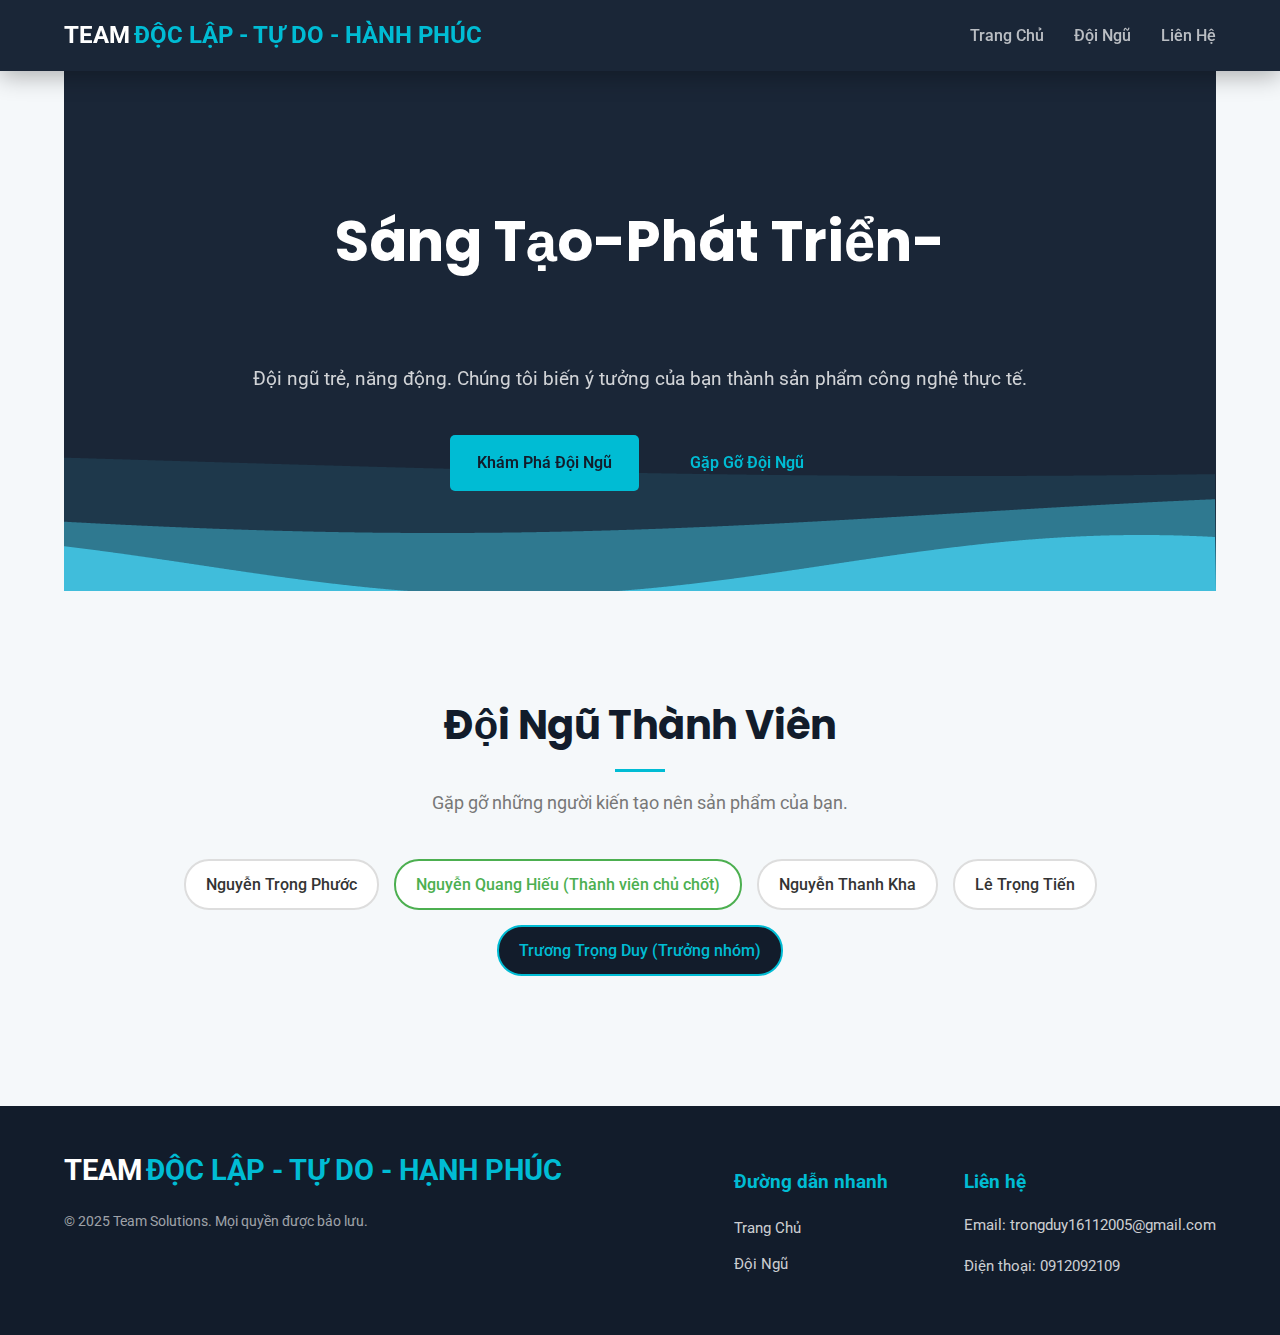
<file: trang chu doclap/index.html>
<!DOCTYPE html>
<html lang="vi">
<head>
    <meta charset="UTF-8">
    <meta name="viewport" content="width=device-width, initial-scale=1.0">
    <title>Hồ Sơ Năng Lực - Nhóm Phát Triển</title>
    <link rel="stylesheet" href="Style.css">
    <link rel="preconnect" href="https://fonts.googleapis.com">
    <link rel="preconnect" href="https://fonts.gstatic.com" crossorigin>
    <link href="https://fonts.googleapis.com/css2?family=Roboto:wght@400;700&family=Poppins:wght@600;700&display=swap" rel="stylesheet">
</head>
<body>
    
    <header class="main-header">
        <div class="header-container">
            <div class="logo">
                <span class="logo-text">TEAM</span> <span class="logo-highlight">ĐỘC LẬP - TỰ DO - HÀNH PHÚC</span>
            </div>
            <nav class="main-nav">
                <ul>
                    <li><a href="#hero">Trang Chủ</a></li>
                    <li><a href="#team-list">Đội Ngũ</a></li>
                    <li><a href="#">Liên Hệ</a></li>
                </ul>
            </nav>
        </div>
    </header>

    <main>
        <section class="hero-section" id="hero">
            <canvas id="waveCanvas"></canvas> 
            <div class="hero-content">
                <h1 id="hero-title">
                    <span class="word">Sáng Tạo</span>
                    <span class="word"> - </span>
                    <span class="word">Phát Triển</span>
                    <span class="word"> - </span>
                    <span class="word">Kết Nối</span>
                </h1>
                <p class="hero-slogan animate__animated animate__fadeInUp animate__delay-0.5s">
                    Đội ngũ trẻ, năng động. Chúng tôi biến ý tưởng của bạn thành sản phẩm công nghệ thực tế.
                </p>
                <div class="hero-actions">
                    <a href="#team-list" class="btn btn-primary">Khám Phá Đội Ngũ</a> 
                    <a href="#team-list" class="btn btn-secondary">Gặp Gỡ Đội Ngũ</a>
                </div>
            </div>
        </section>

        <section class="team-list-section" id="team-list">
            <h2 class="section-title">Đội Ngũ Thành Viên</h2>
            <p class="section-subtitle">Gặp gỡ những người kiến tạo nên sản phẩm của bạn.</p>
            <nav class="team-nav-container">
                <ul>
                    <li><a href="phuoc.html" class="member-link">Nguyễn Trọng Phước</a></li>
                    <li><a href="hieu.html" class="member-link member-key">Nguyễn Quang Hiếu (Thành viên chủ chốt)</a></li>
                    <li><a href="kha.html" class="member-link">Nguyễn Thanh Kha</a></li>
                    <li><a href="tien.html" class="member-link">Lê Trọng Tiến</a></li>
                    <li><a href="duy.html" class="member-link member-leader">Trương Trọng Duy (Trưởng nhóm)</a></li>
                </ul>
            </nav>
        </section>
    </main>

    <footer class="main-footer">
        <div class="footer-container">
            <div class="footer-logo">
                <span class="logo-text">TEAM</span> <span class="logo-highlight">ĐỘC LẬP - TỰ DO - HẠNH PHÚC</span>
                <p class="copyright">© 2025 Team Solutions. Mọi quyền được bảo lưu.</p>
            </div>
            <div class="footer-links">
                <h3>Đường dẫn nhanh</h3>
                <ul>
                    <li><a href="#hero">Trang Chủ</a></li>
                    <li><a href="#team-list">Đội Ngũ</a></li>
                </ul>
            </div>
            <div class="footer-contact">
                <h3>Liên hệ</h3>
                <p>Email: trongduy16112005@gmail.com</p>
                <p>Điện thoại: 0912092109</p>
            </div>
        </div>
    </footer>
    <script src="javsa.js"></script>
    <script>
        document.addEventListener('DOMContentLoaded', () => {
            const words = document.querySelectorAll('#hero-title .word');
            words.forEach((word, index) => {
                // Áp dụng kiểu dáng ban đầu
                word.style.opacity = '0';
                word.style.transform = 'translateY(20px)';
                
                // Kích hoạt animation sau một khoảng thời gian
                setTimeout(() => {
                    word.style.transition = 'opacity 0.6s ease-out, transform 0.6s ease-out';
                    word.style.opacity = '1';
                    word.style.transform = 'translateY(0)';
                }, 200 * index); // 200ms độ trễ giữa các từ
            });
        });
    </script>
</body>
</html>
</file>
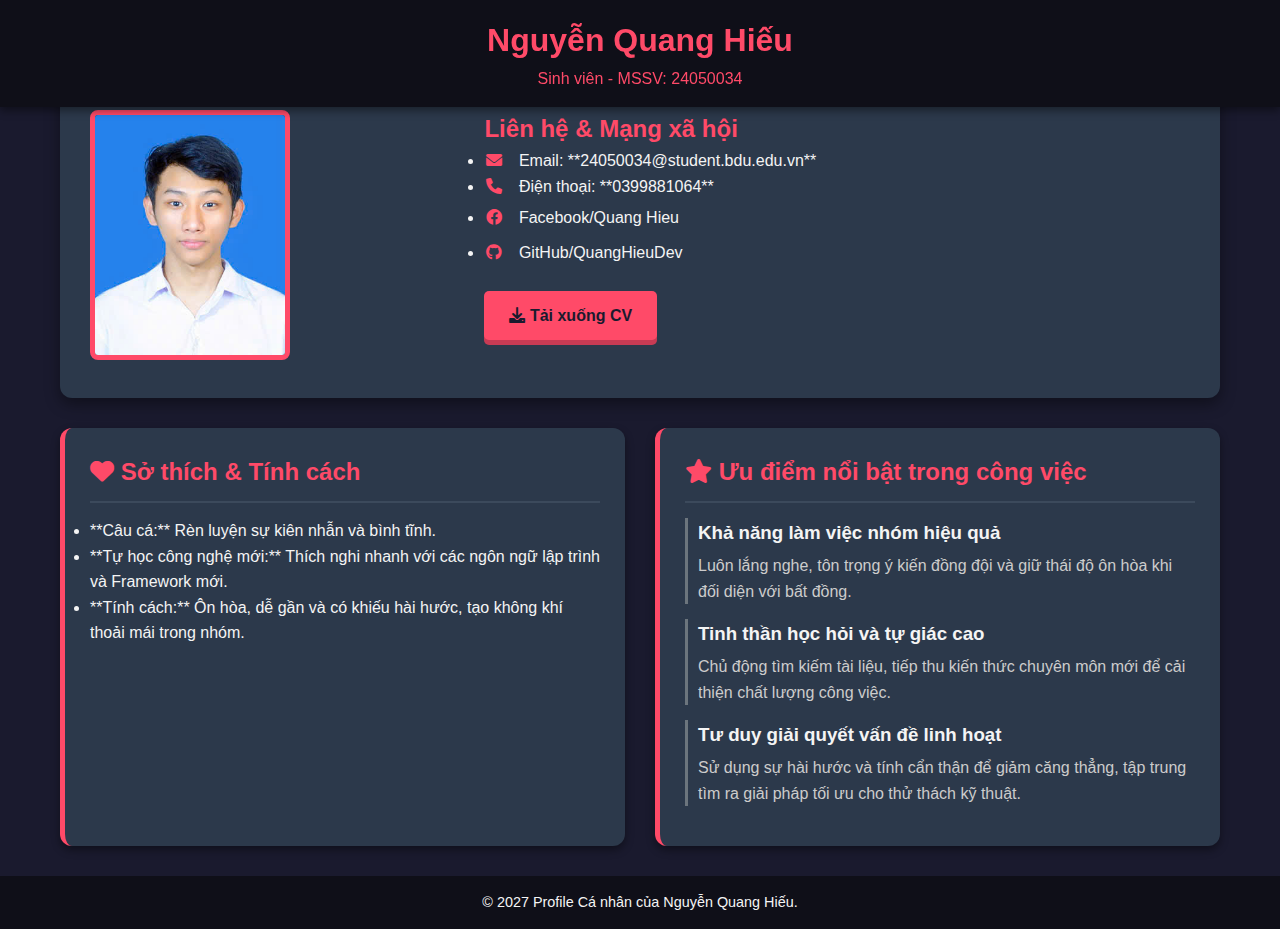
<file: trang chu doclap/hieu.html>
<!DOCTYPE html>
<html lang="vi">
<head>
    <meta charset="UTF-8">
    <meta name="viewport" content="width=device-width, initial-scale=1.0">
    <title>Profile Cá Nhân - Nguyễn Quang Hiếu</title>
    <link rel="stylesheet" href="StyleHieu.css">
    <link rel="stylesheet" href="https://cdnjs.cloudflare.com/ajax/libs/font-awesome/6.0.0-beta3/css/all.min.css">
</head>
<body>

    <header class="header">
        <div class="header-content">
            <h1>Nguyễn Quang Hiếu</h1>
            <p>Sinh viên - MSSV: 24050034</p>
        </div>
    </header>

    <main class="main-container">

        <section class="profile-summary">
            <div class="profile-photos">
                <img src="hinh/hju.jpg.jpg" alt="Ảnh chân dung cá nhân" class="main-photo" id="mainPhoto" onclick="toggleSubPhoto()">
                <img src="hinh/your_image.jpg.jpg" alt="Ảnh cá nhân khác" class="sub-photo" id="subPhoto">
            </div>

            <div class="contact-social">
                <h2>Liên hệ & Mạng xã hội</h2>
                <ul>
                    <li><i class="fas fa-envelope icon"></i> Email: **24050034@student.bdu.edu.vn**</li>
                    <li><i class="fas fa-phone icon"></i> Điện thoại: **0399881064**</li>
                    
                    <li>
                        <a href="https://www.facebook.com/share/1Bhtv6wdP5/?mibextid=wwXIfr" target="_blank" class="social-link facebook-animation">
                            <i class="fab fa-facebook icon"></i> Facebook/Quang Hieu
                        </a>
                    </li>
                    <li>
                        <a href="[ĐIỀN LINK GITHUB CỦA BẠN]" target="_blank" class="social-link github-animation">
                            <i class="fab fa-github icon"></i> GitHub/QuangHieuDev
                        </a>
                    </li>
                </ul>
                
                <a href="cv_cua_hieu.pdf" download class="download-btn">
                    <i class="fas fa-download"></i> Tải xuống CV
                </a>
            </div>
        </section>

        <section class="details-section">
            <div class="info-card hobbies">
                <h2><i class="fas fa-heart"></i> Sở thích & Tính cách</h2>
                <ul>
                    <li>**Câu cá:** Rèn luyện sự kiên nhẫn và bình tĩnh.</li>
                    <li>**Tự học công nghệ mới:** Thích nghi nhanh với các ngôn ngữ lập trình và Framework mới.</li>
                    <li>**Tính cách:** Ôn hòa, dễ gần và có khiếu hài hước, tạo không khí thoải mái trong nhóm.</li>
                </ul>
            </div>

            <div class="info-card advantages">
                <h2><i class="fas fa-star"></i> Ưu điểm nổi bật trong công việc</h2>
                <div class="advantage-item">
                    <h3>Khả năng làm việc nhóm hiệu quả</h3>
                    <p>Luôn lắng nghe, tôn trọng ý kiến đồng đội và giữ thái độ ôn hòa khi đối diện với bất đồng.</p>
                </div>
                <div class="advantage-item">
                    <h3>Tinh thần học hỏi và tự giác cao</h3>
                    <p>Chủ động tìm kiếm tài liệu, tiếp thu kiến thức chuyên môn mới để cải thiện chất lượng công việc.</p>
                </div>
                <div class="advantage-item">
                    <h3>Tư duy giải quyết vấn đề linh hoạt</h3>
                    <p>Sử dụng sự hài hước và tính cẩn thận để giảm căng thẳng, tập trung tìm ra giải pháp tối ưu cho thử thách kỹ thuật.</p>
                </div>
            </div>
        </section>
        
    </main>

    <footer class="footer">
        <p>&copy; 2027 Profile Cá nhân của Nguyễn Quang Hiếu.</p>
    </footer>

    <script src="script.js"></script>

</body>
</html>
</file>
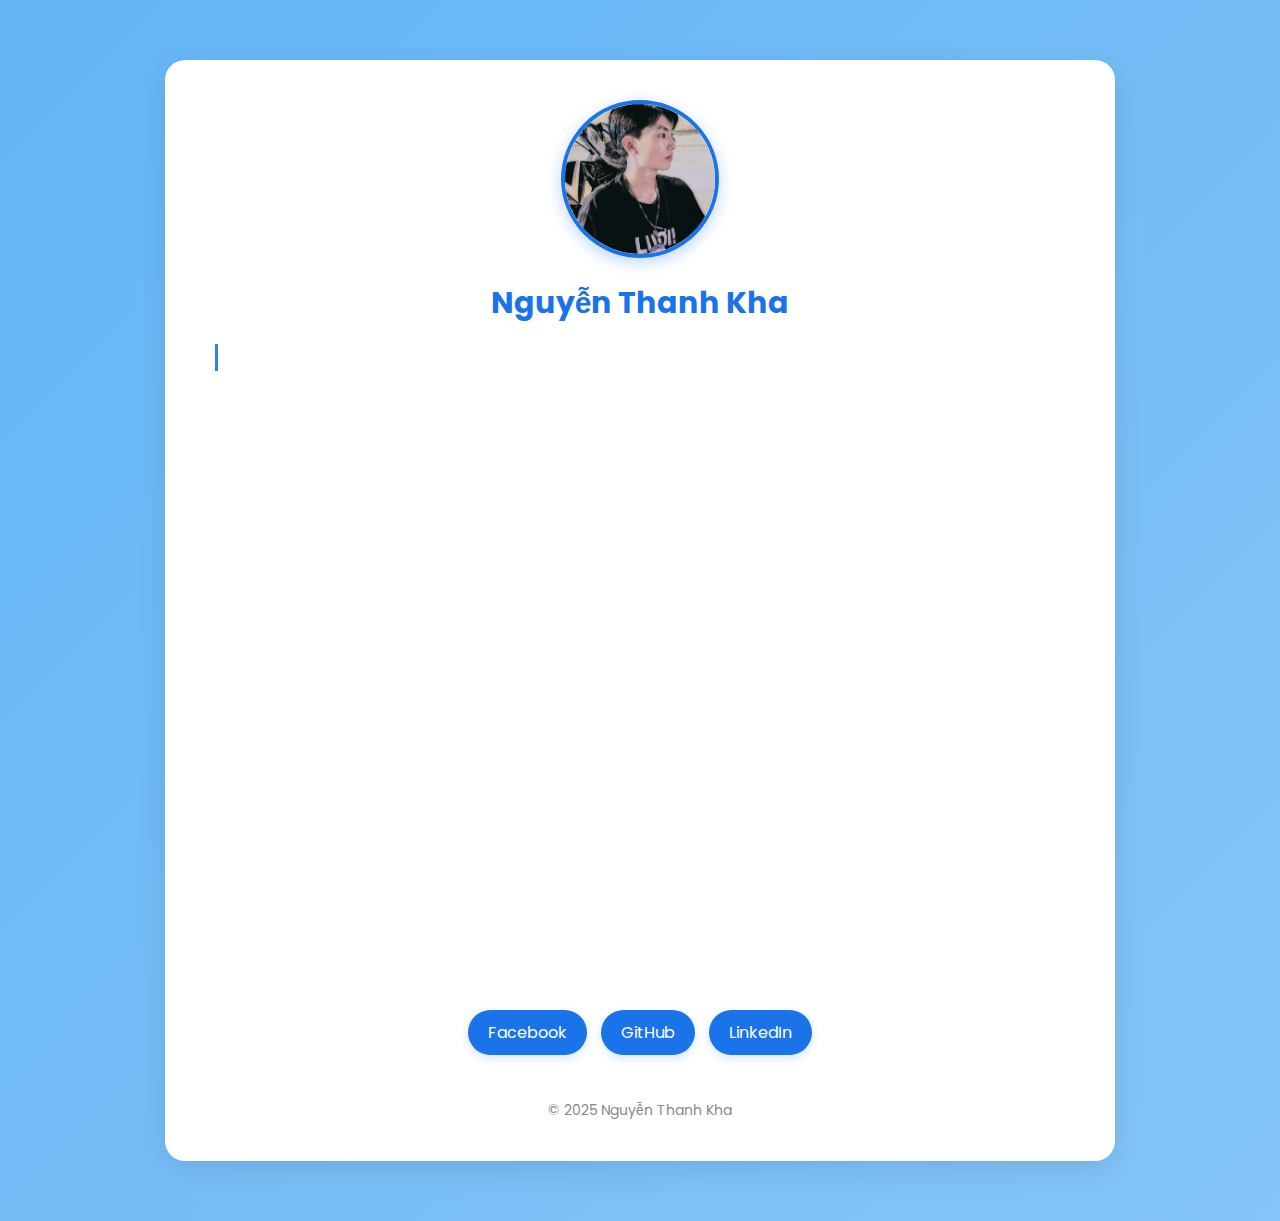
<file: trang chu doclap/kha.html>
<!DOCTYPE html>
<html lang="vi">
<head>
  <meta charset="UTF-8">
  <meta name="viewport" content="width=device-width, initial-scale=1.0">
  <title>Nguyễn Thanh Kha - Hồ sơ cá nhân</title>
  <style>
    @import url('https://fonts.googleapis.com/css2?family=Poppins:wght@400;600&display=swap');

    /* 🌈 Nền chuyển màu động */
    body {
      font-family: 'Poppins', sans-serif;
      background: linear-gradient(-45deg, #e3f2fd, #bbdefb, #90caf9, #64b5f6);
      background-size: 400% 400%;
      animation: gradientShift 10s ease infinite;
      color: #333;
      margin: 0;
      padding: 0;
      overflow-x: hidden;
    }

    @keyframes gradientShift {
      0% { background-position: 0% 50%; }
      50% { background-position: 100% 50%; }
      100% { background-position: 0% 50%; }
    }

    /* 📦 Khung chính */
    .container {
      max-width: 850px;
      background: #fff;
      margin: 60px auto;
      padding: 40px 50px;
      border-radius: 20px;
      box-shadow: 0 8px 30px rgba(0,0,0,0.1);
      text-align: center;
      animation: fadeIn 1s ease;
    }

    @keyframes fadeIn {
      from { opacity: 0; transform: translateY(20px); }
      to { opacity: 1; transform: translateY(0); }
    }

    /* 🖼 Ảnh đại diện */
    img.avatar {
      width: 150px;
      height: 150px;
      border-radius: 50%;
      object-fit: cover;
      border: 4px solid #1a73e8;
      margin-bottom: 15px;
      box-shadow: 0 4px 15px rgba(26, 115, 232, 0.3);
      transition: transform 0.5s ease, box-shadow 0.5s ease;
    }

    img.avatar:hover {
      transform: rotate(5deg) scale(1.08);
      box-shadow: 0 6px 20px rgba(26, 115, 232, 0.6);
    }

    /* 💬 Tên và tiêu đề */
    h1 {
      color: #1a73e8;
      margin: 0;
      font-size: 30px;
      animation: fadeSlide 1s ease forwards;
    }

    @keyframes fadeSlide {
      from { opacity: 0; transform: translateY(-10px); }
      to { opacity: 1; transform: translateY(0); }
    }

    /* ✍️ Hiệu ứng gõ chữ */
    .typing {
      font-size: 18px;
      color: #555;
      margin-bottom: 25px;
      opacity: 0.9;
      white-space: nowrap;
      overflow: hidden;
      border-right: 3px solid #1a73e8;
      width: 0;
      animation: typing 4s steps(40) 1s forwards, blink 0.75s step-end infinite;
    }

    @keyframes typing {
      from { width: 0; }
      to { width: 100%; }
    }
    @keyframes blink {
      50% { border-color: transparent; }
    }

    /* 📄 Các section */
    .section {
      text-align: left;
      margin-top: 25px;
      opacity: 0;
      transform: translateY(20px);
      transition: all 0.8s ease;
    }
    .section.visible {
      opacity: 1;
      transform: translateY(0);
    }

    h2 {
      color: #1a73e8;
      border-left: 5px solid #1a73e8;
      padding-left: 10px;
      margin-bottom: 10px;
    }

    ul {
      list-style: none;
      padding-left: 0;
    }

    ul li {
      margin: 5px 0;
      position: relative;
      padding-left: 20px;
      transition: all 0.3s ease;
    }

    ul li::before {
      content: "•";
      position: absolute;
      left: 0;
      color: #1a73e8;
      font-weight: bold;
    }

    /* 🌟 Hiệu ứng hover cho kỹ năng */
    ul li:hover {
      color: #1a73e8;
      transform: translateX(5px);
    }

    /* 🔗 Nút mạng xã hội */
    .socials {
      margin-top: 30px;
    }

    .socials a {
      text-decoration: none;
      color: white;
      background: #1a73e8;
      padding: 10px 20px;
      border-radius: 30px;
      margin: 5px;
      display: inline-block;
      transition: all 0.3s ease;
      box-shadow: 0 3px 10px rgba(26,115,232,0.2);
    }

    .socials a:hover {
      background: #155ab6;
      transform: translateY(-3px) scale(1.05);
      box-shadow: 0 5px 15px rgba(26,115,232,0.4);
    }

    .footer {
      margin-top: 40px;
      color: #888;
      font-size: 14px;
    }
  </style>
</head>
<body>
  <div class="container">
    <img src="hinh/kha.jpg.jpg" alt="Ảnh đại diện" class="avatar">
    <h1>Nguyễn Thanh Kha</h1>
    <p class="typing">Sinh viên năm 2 ngành Công nghệ Thông tin · Đại học Bình Dương</p>

    <div class="section">
      <h2>Giới thiệu bản thân</h2>
      <p>Tôi là sinh viên năm 2 ngành Công nghệ Thông tin tại Đại học Bình Dương, có niềm đam mê với công nghệ, sáng tạo và thiết kế. Tôi luôn tìm kiếm cơ hội để học hỏi, phát triển bản thân và áp dụng kiến thức vào thực tế.</p>
    </div>

    <div class="section">
      <h2>Kỹ năng</h2>
      <ul>
        <li>Sáng tạo trong tư duy và thiết kế</li>
        <li>Biết decor và trình bày nội dung trực quan</li>
        <li>Kỹ năng giao tiếp và làm việc nhóm</li>
        <li>Tinh thần học hỏi cao, khám phá công nghệ mới</li>
      </ul>
    </div>

    <div class="section">
      <h2>Sở thích</h2>
      <ul>
        <li>Chơi thể thao, đặc biệt là cầu lông 🏸</li>
        <li>Yêu động vật, nhất là mèo 🐱</li>
        <li>Thiết kế, trang trí và sáng tạo không gian</li>
      </ul>
    </div>

    <div class="section">
      <h2>Định hướng nghề nghiệp</h2>
      <p>Mục tiêu của tôi là trở thành lập trình viên front-end có tư duy sáng tạo, kết hợp công nghệ và thẩm mỹ để tạo ra sản phẩm web đẹp mắt, thân thiện người dùng.</p>
    </div>

    <div class="socials">
      <a href="#">Facebook</a>
      <a href="#">GitHub</a>
      <a href="#">LinkedIn</a>
    </div>

    <div class="footer">
      © 2025 Nguyễn Thanh Kha
    </div>
  </div>

  <script>
    // ✨ Hiệu ứng hiện dần khi cuộn
    const sections = document.querySelectorAll('.section');
    window.addEventListener('scroll', () => {
      const triggerBottom = window.innerHeight * 0.8;
      sections.forEach(sec => {
        const top = sec.getBoundingClientRect().top;
        if (top < triggerBottom) sec.classList.add('visible');
      });
    });
  </script>
</body>
</html>
</file>
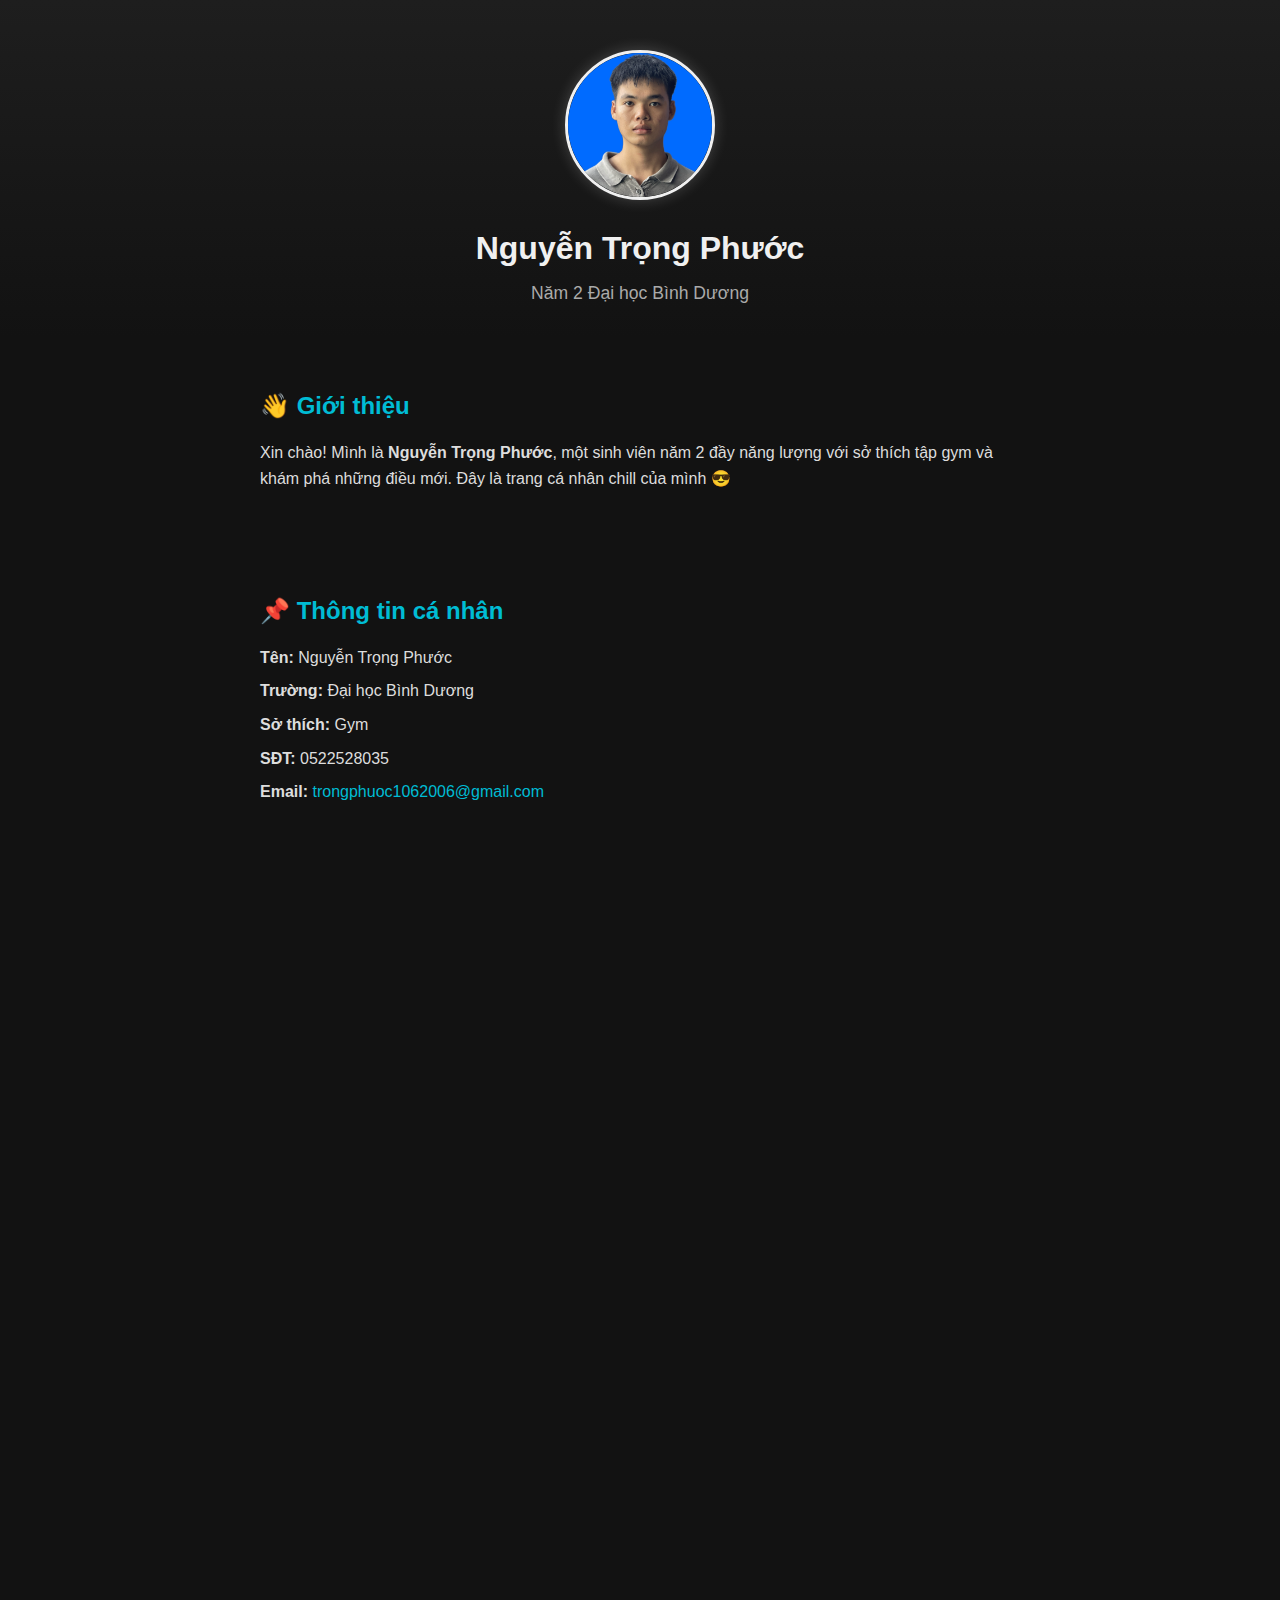
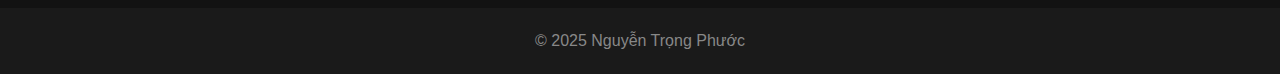
<file: trang chu doclap/phuoc.html>
<!DOCTYPE html>
<html lang="vi">
<head>
    <meta charset="UTF-8">
    <meta name="viewport" content="width=device-width, initial-scale=1.0">
    <title>Nguyễn Trọng Phước - Profile</title>
    <link rel="stylesheet" href="stylePhuoc.css">
</head>
<body>
    <header>
        <div class="intro">
            <img src="hinh/anh1.png" alt="Ảnh đại diện" class="avatar">
            <h1>Nguyễn Trọng Phước</h1>
            <p class="subtitle">Năm 2 Đại học Bình Dương</p>
        </div>
    </header>

    <section class="about section">
        <h2>👋 Giới thiệu</h2>
        <p>Xin chào! Mình là <strong>Nguyễn Trọng Phước</strong>, một sinh viên năm 2 đầy năng lượng với sở thích tập gym và khám phá những điều mới. Đây là trang cá nhân chill của mình 😎</p>
    </section>

    <section class="info section">
        <h2>📌 Thông tin cá nhân</h2>
        <ul>
            <li><strong>Tên:</strong> Nguyễn Trọng Phước</li>
            <li><strong>Trường:</strong> Đại học Bình Dương</li>
            <li><strong>Sở thích:</strong> Gym</li>
            <li><strong>SĐT:</strong> 0522528035</li>
            <li><strong>Email:</strong> <a href="mailto:trongphuoc1062006@gmail.com">trongphuoc1062006@gmail.com</a></li>
        </ul>
    </section>

    <section class="education section">
        <h2>🎓 Học vấn</h2>
        <p>Trung tâm giáo dục Phú Giáo (2020 - 2023)</p>
    </section>

    <section class="gallery section">
        <h2>📸 Album</h2>
        <div class="gallery-container">
            <img src="hinh/anh2.jpeg" alt="Ảnh album 1">
        </div>
    </section>

    <footer>
        <p>© 2025 Nguyễn Trọng Phước</p>
    </footer>

    <script>
        // Hiệu ứng cuộn nhẹ
        const sections = document.querySelectorAll('.section');
        const options = { threshold: 0.2 };

        const observer = new IntersectionObserver(function(entries, observer){
            entries.forEach(entry => {
                if(entry.isIntersecting){
                    entry.target.classList.add('visible');
                }
            });
        }, options);

        sections.forEach(section => {
            observer.observe(section);
        });
    </script>
</body>
</html>
</file>
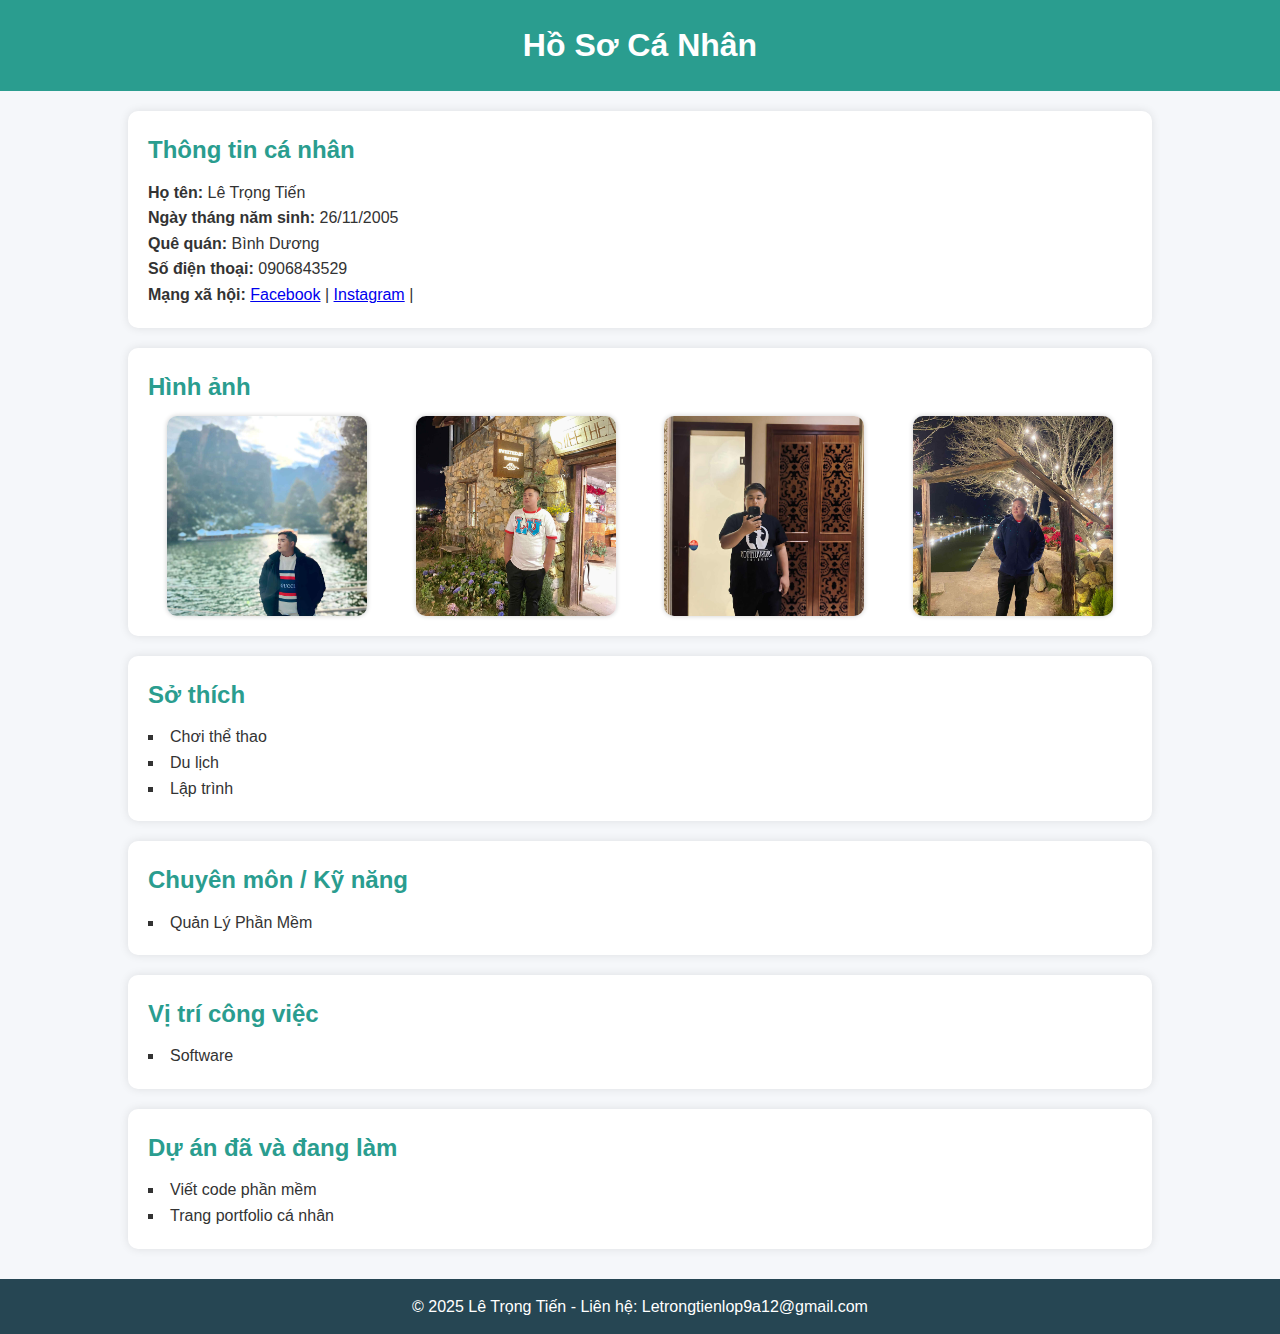
<file: trang chu doclap/tien.html>
﻿<!DOCTYPE html>
<html lang="vi">
<head>
    <meta charset="UTF-8">
    <meta name="viewport" content="width=device-width, initial-scale=1.0">
    <title>Giới thiệu bản thân</title>
    <link href="styleTien.css" rel="stylesheet" />
</head>
<body>
    <header>
        <h1>Hồ Sơ Cá Nhân</h1>
    </header>

    <section id="thongtin">
        <h2>Thông tin cá nhân</h2>
        <p><strong>Họ tên:</strong> Lê Trọng Tiến</p>
        <p><strong>Ngày tháng năm sinh:</strong> 26/11/2005</p>
        <p><strong>Quê quán:</strong> Bình Dương</p>
        <p><strong>Số điện thoại:</strong> 0906843529</p>
        <p>
            <strong>Mạng xã hội:</strong>
            <a href="https://www.facebook.com/le.trong.tien.783934">Facebook</a> |
            <a href="https://www.instagram.com/ltien_26thg11?igsh=MWc3ZWZ6c3c0YXE4dQ%3D%3D&utm_source=qr">Instagram</a> |
        </p>
    </section>

    <section id="hinhanh">
        <h2>Hình ảnh</h2>
        <div class="gallery">
            <img src="hinh/hinh1.jpg" alt="Ảnh 1">
            <img src="hinh/hinh2.jpg" alt="Ảnh 2">
            <img src="hinh/hinh3.jpg" alt="Ảnh 3">
            <img src="hinh/hinh4.jpg" alt="Ảnh 4">
        </div>
    </section>

    <section id="sothich">
        <h2>Sở thích</h2>
        <ul>
            <li>Chơi thể thao</li>
            <li>Du lịch</li>
            <li>Lập trình</li>
        </ul>
    </section>

    <section id="kynang">
        <h2>Chuyên môn / Kỹ năng</h2>
        <ul>
            <li>Quản Lý Phần Mềm</li>
        </ul>
    </section>

    <section id="vitri">
        <h2>Vị trí công việc</h2>
        <ul>
          <li>Software</li>
        </ul>
    </section>

    <section id="duan">
        <h2>Dự án đã và đang làm</h2>
        <ul>
            <li>Viết code phần mềm</li>
            <li>Trang portfolio cá nhân</li>
        </ul>
    </section>

    <footer>
        <p>© 2025 Lê Trọng Tiến - Liên hệ: Letrongtienlop9a12@gmail.com</p>
    </footer>
</body>
</html>
</file>
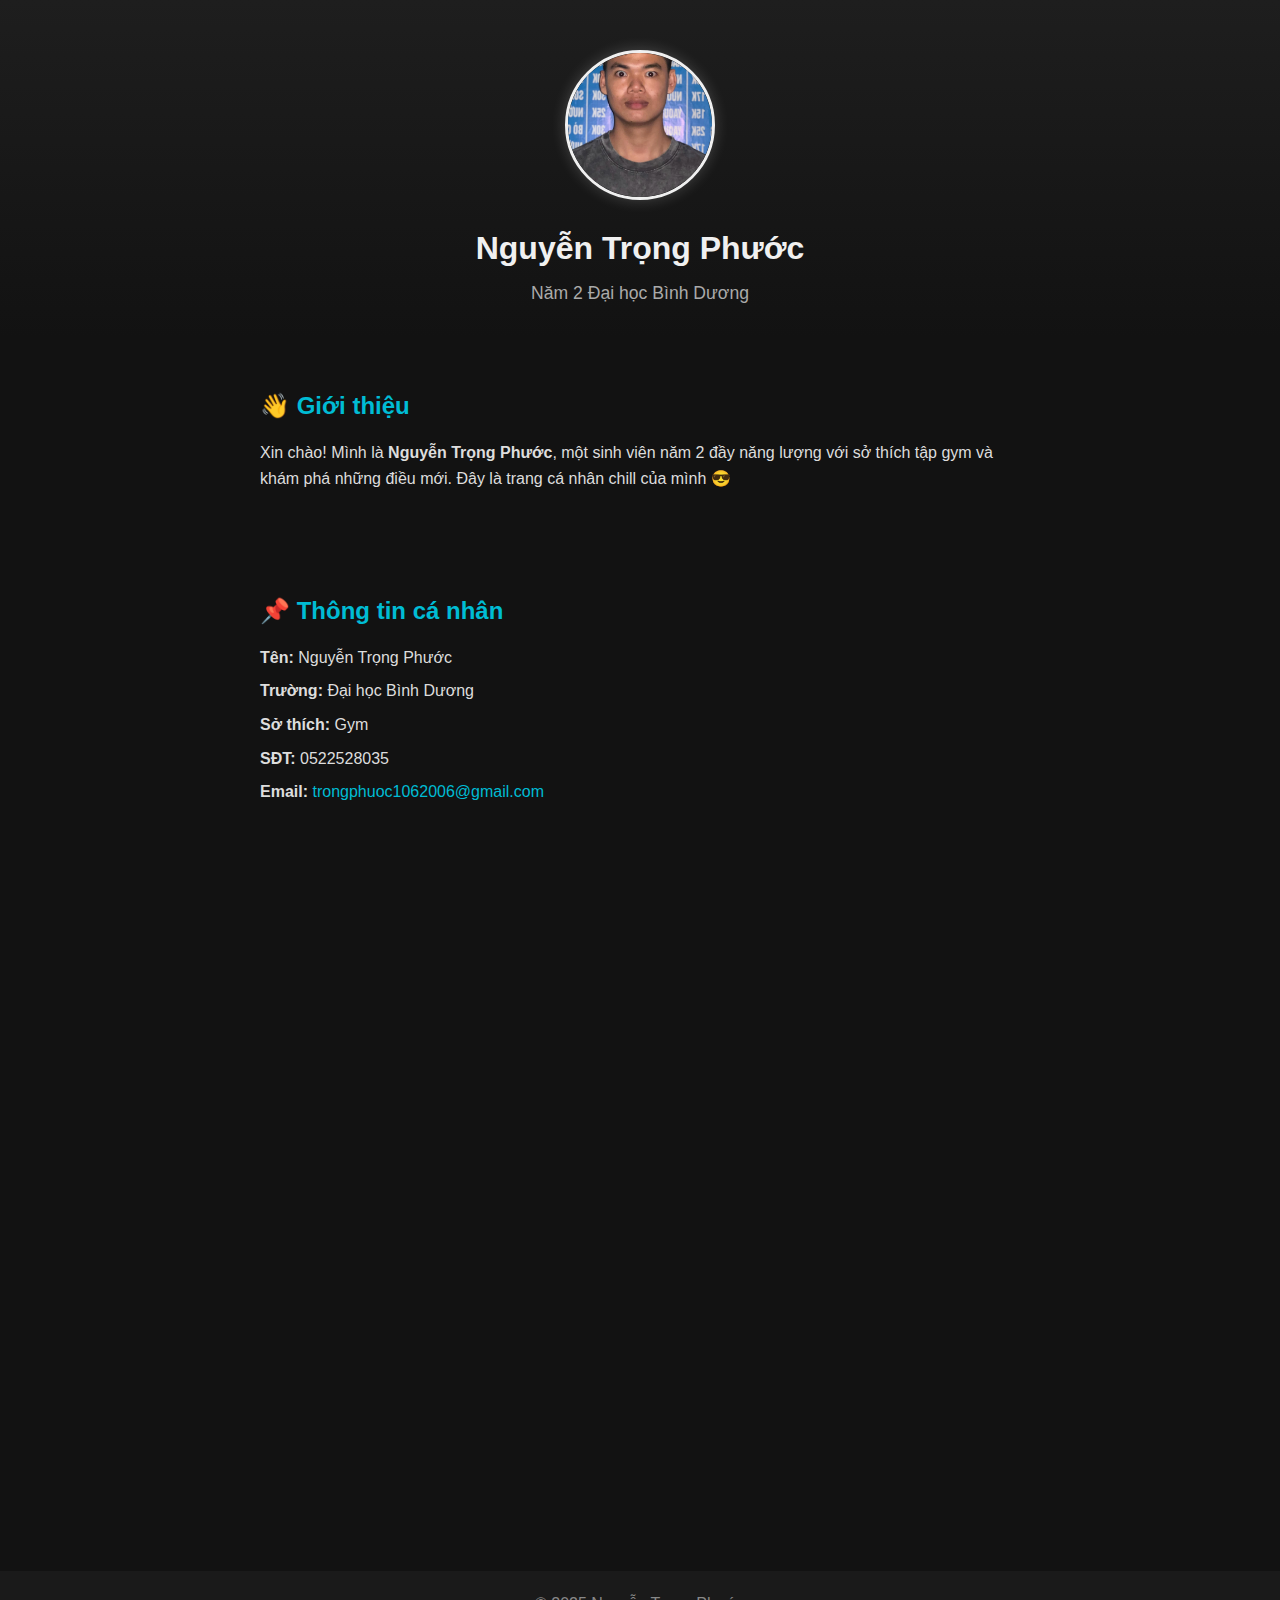
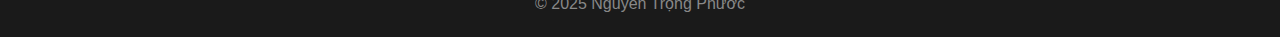
<file: nhom doc lap/trang chu hoat dong/phuoc.html>
<!DOCTYPE html>
<html lang="vi">
<head>
    <meta charset="UTF-8">
    <meta name="viewport" content="width=device-width, initial-scale=1.0">
    <title>Nguyễn Trọng Phước - Profile</title>
    <link rel="stylesheet" href="stylePhuoc.css">
</head>
<body>
    <header>
        <div class="intro">
            <img src="hinh/anh2.jpeg" alt="Ảnh đại diện" class="avatar">
            <h1>Nguyễn Trọng Phước</h1>
            <p class="subtitle">Năm 2 Đại học Bình Dương</p>
        </div>
    </header>

    <section class="about section">
        <h2>👋 Giới thiệu</h2>
        <p>Xin chào! Mình là <strong>Nguyễn Trọng Phước</strong>, một sinh viên năm 2 đầy năng lượng với sở thích tập gym và khám phá những điều mới. Đây là trang cá nhân chill của mình 😎</p>
    </section>

    <section class="info section">
        <h2>📌 Thông tin cá nhân</h2>
        <ul>
            <li><strong>Tên:</strong> Nguyễn Trọng Phước</li>
            <li><strong>Trường:</strong> Đại học Bình Dương</li>
            <li><strong>Sở thích:</strong> Gym</li>
            <li><strong>SĐT:</strong> 0522528035</li>
            <li><strong>Email:</strong> <a href="mailto:trongphuoc1062006@gmail.com">trongphuoc1062006@gmail.com</a></li>
        </ul>
    </section>

    <section class="education section">
        <h2>🎓 Học vấn</h2>
        <p>Trung tâm giáo dục Phú Giáo (2020 - 2023)</p>
    </section>

    <section class="gallery section">
        <h2>📸 Album</h2>
        <div class="gallery-container">
            <img src="hinh/anh1.png" alt="Ảnh album 1">
        </div>
    </section>

    <footer>
        <p>© 2025 Nguyễn Trọng Phước</p>
    </footer>

    <script>
        // Hiệu ứng cuộn nhẹ
        const sections = document.querySelectorAll('.section');
        const options = { threshold: 0.2 };

        const observer = new IntersectionObserver(function(entries, observer){
            entries.forEach(entry => {
                if(entry.isIntersecting){
                    entry.target.classList.add('visible');
                }
            });
        }, options);

        sections.forEach(section => {
            observer.observe(section);
        });
    </script>
</body>
</html>
</file>
<file: trang chu doclap/Style.css>
/* ========================= */
/* 1. THIẾT LẬP CHUNG & TYPOGRAPHY */
/* ========================= */
:root {
    --primary-color: #00bcd4; /* Xanh Cyan/Nước biển cho điểm nhấn */
    --secondary-color: #4CAF50; /* Xanh Lá cho nút phụ */
    --background-dark: #121C2B; /* Nền tối (Gần như đen-xanh) */
    --background-light: #f5f8fa; /* Nền sáng nhẹ cho phần chính */
    --text-dark: #333; /* Chữ tối */
    --text-light: #ffffff; /* Chữ sáng */
    --card-bg: #ffffff; /* Nền Card */
    --header-bg: #1A2637; /* Nền Header */
    --hero-bg: #1A2637; /* Nền Hero */
    --shadow-light: 0 4px 15px rgba(0, 0, 0, 0.08);
    --shadow-dark: 0 5px 25px rgba(0, 0, 0, 0.3);
}

* {
    box-sizing: border-box;
}

body {
    font-family: 'Roboto', sans-serif;
    line-height: 1.7;
    margin: 0;
    padding: 0;
    background-color: var(--background-light);
    color: var(--text-dark);
}

main {
    width: 90%;
    max-width: 1200px;
    margin: 0 auto;
    padding: 0;
}

/* ========================= */
/* 2. HEADER & NAVIGATION */
/* ========================= */

.main-header {
    background-color: var(--header-bg);
    padding: 15px 0;
    box-shadow: var(--shadow-dark);
    position: sticky;
    top: 0;
    z-index: 1000;
}

.header-container {
    width: 90%;
    max-width: 1200px;
    margin: 0 auto;
    display: flex;
    justify-content: space-between;
    align-items: center;
}

.logo-text {
    color: var(--text-light);
    font-size: 1.5em;
    font-weight: 700;
}

.logo-highlight {
    color: var(--primary-color);
    font-size: 1.5em;
    font-weight: 700;
}

.main-nav ul {
    list-style: none;
    margin: 0;
    padding: 0;
    display: flex;
}

.main-nav li {
    margin-left: 30px;
}

.main-nav a {
    color: rgba(255, 255, 255, 0.7);
    text-decoration: none;
    font-weight: 500;
    font-size: 1em;
    padding: 5px 0;
    transition: color 0.3s;
    position: relative;
}

.main-nav a:hover,
.main-nav a.active {
    color: var(--primary-color);
}

.main-nav a:after {
    content: '';
    position: absolute;
    width: 0;
    height: 2px;
    bottom: -5px;
    left: 0;
    background-color: var(--primary-color);
    transition: width 0.3s;
}

.main-nav a:hover:after {
    width: 100%;
}

/* ========================= */
/* 3. HERO SECTION */
/* ========================= */

.hero-section {
    background: var(--hero-bg);
    color: var(--text-light);
    padding: 100px 0;
    text-align: center;
    position: relative;
    overflow: hidden;
}

/* Thêm CSS cho Canvas Sóng */
#waveCanvas {
    position: absolute;
    top: 0;
    left: 0;
    width: 100%;
    height: 100%;
    z-index: 1; /* Đảm bảo sóng ở phía dưới nội dung */
}

.hero-content {
    max-width: 800px;
    margin: 0 auto;
    position: relative;
    z-index: 2; /* Đảm bảo nội dung ở trên sóng */
}

.hero-section h1 {
    font-family: 'Poppins', sans-serif;
    font-size: 3.5em;
    margin-bottom: 20px;
    font-weight: 700;
    line-height: 1.2;
    color: var(--text-light);
    /* Cần thiết lập display: inline-block cho từng từ để staggered animation hoạt động */
    display: block; 
}

/* CSS cho hiệu ứng chữ nhảy từng đợt */
#hero-title {
    display: flex;
    justify-content: center;
    flex-wrap: wrap; /* Cho phép wrap trên màn hình nhỏ */
}

#hero-title .word {
    display: inline-block; /* Quan trọng để animation hoạt động trên từng từ/khoảng trắng */
    /* Loại bỏ animate__animated, animation sẽ được điều khiển bằng JS */
}

.hero-slogan {
    font-size: 1.2em;
    margin-bottom: 40px;
    color: rgba(255, 255, 255, 0.8);
}

.hero-actions .btn {
    display: inline-block;
    padding: 12px 25px;
    margin: 0 10px;
    border-radius: 5px;
    text-decoration: none;
    font-weight: 600;
    font-size: 1em;
    transition: all 0.3s ease;
    border: 2px solid transparent;
}

.btn-primary {
    background-color: var(--primary-color);
    color: var(--background-dark);
    border-color: var(--primary-color);
}

.btn-primary:hover {
    background-color: transparent;
    color: var(--primary-color);
}

.btn-secondary {
    background-color: transparent;
    color: var(--primary-color);
    border-color: var(--primary-color);
}

.btn-secondary:hover {
    background-color: var(--primary-color);
    color: var(--background-dark);
}

/* ========================= */
/* 4. WORK SECTION (ĐÃ LOẠI BỎ) */
/* ========================= */

/* Giữ lại các kiểu chung nếu cần */
.section-title {
    text-align: center;
    font-family: 'Poppins', sans-serif;
    font-size: 2.5em;
    color: var(--background-dark);
    margin-top: 50px;
    margin-bottom: 5px;
    position: relative;
}

.section-title:after {
    content: '';
    display: block;
    width: 50px;
    height: 3px;
    background-color: var(--primary-color);
    margin: 10px auto 0;
}

.section-subtitle {
    text-align: center;
    font-size: 1.1em;
    color: #777;
    margin-bottom: 40px;
}

/* ========================= */
/* 5. TEAM SECTION */
/* ========================= */

.team-list-section {
    padding: 50px 0;
    text-align: center;
}

.team-nav-container ul {
    list-style: none;
    padding: 0;
    display: flex;
    flex-wrap: wrap;
    justify-content: center;
    gap: 15px;
    margin-top: 30px;
    margin-bottom: 50px;
}

.member-link {
    display: block;
    padding: 10px 20px;
    background-color: var(--card-bg);
    color: var(--text-dark);
    text-decoration: none;
    border-radius: 25px;
    border: 2px solid #ddd;
    transition: all 0.3s ease;
    font-weight: 500;
}

.member-link:hover {
    background-color: var(--primary-color);
    color: var(--text-light);
    border-color: var(--primary-color);
    box-shadow: 0 4px 10px rgba(0, 188, 212, 0.4);
}

.member-leader {
    background-color: var(--background-dark);
    color: var(--primary-color);
    border-color: var(--primary-color);
}

.member-leader:hover {
    background-color: var(--primary-color);
    color: var(--background-dark);
}

.member-key {
    border-color: var(--secondary-color);
    color: var(--secondary-color);
}
.member-key:hover {
    background-color: var(--secondary-color);
    color: var(--text-light);
}


/* ========================= */
/* 6. FOOTER */
/* ========================= */

.main-footer {
    background-color: var(--background-dark);
    color: var(--text-light);
    padding: 40px 0;
    margin-top: 30px;
}

.footer-container {
    width: 90%;
    max-width: 1200px;
    margin: 0 auto;
    display: flex;
    justify-content: space-between;
    flex-wrap: wrap;
    gap: 30px;
}

.footer-logo, .footer-links, .footer-contact {
    min-width: 200px;
}

.footer-logo {
    flex: 2;
}

.footer-logo .logo-text, .footer-logo .logo-highlight {
    font-size: 1.8em;
}

.copyright {
    color: rgba(255, 255, 255, 0.6);
    margin-top: 15px;
    font-size: 0.9em;
}

.footer-links h3, .footer-contact h3 {
    color: var(--primary-color);
    font-size: 1.2em;
    margin-bottom: 15px;
}

.footer-links ul {
    list-style: none;
    padding: 0;
}

.footer-links li {
    margin-bottom: 8px;
}

.footer-links a, .footer-contact p {
    color: rgba(255, 255, 255, 0.8);
    text-decoration: none;
    font-size: 0.95em;
    transition: color 0.3s;
}

.footer-links a:hover {
    color: var(--primary-color);
}

/* ========================= */
/* 7. RESPONSIVE DESIGN */
/* ========================= */

@media (max-width: 900px) {
    .header-container {
        flex-direction: column;
        text-align: center;
    }

    .main-nav ul {
        margin-top: 10px;
        flex-wrap: wrap;
        justify-content: center;
    }

    .main-nav li {
        margin: 5px 15px;
    }

    .hero-section {
        padding: 80px 20px;
    }

    .hero-section h1 {
        font-size: 2.5em;
    }

    /* Đã loại bỏ works-container */

    .footer-container {
        flex-direction: column;
        align-items: center;
        text-align: center;
    }

    .footer-logo, .footer-links, .footer-contact {
        margin-bottom: 20px;
    }

    .footer-links ul {
        display: flex;
        justify-content: center;
        gap: 20px;
    }
}
</file>
<file: trang chu doclap/stylePhuoc.css>
* {
    margin: 0;
    padding: 0;
    box-sizing: border-box;
}

body {
    font-family: 'Segoe UI', Tahoma, Geneva, Verdana, sans-serif;
    background-color: #121212;
    color: #f0f0f0;
    line-height: 1.6;
    scroll-behavior: smooth;
}

header {
    text-align: center;
    padding: 50px 20px 30px;
    background: linear-gradient(180deg, #1e1e1e, #121212);
}

.avatar {
    width: 150px;
    height: 150px;
    border-radius: 50%;
    object-fit: cover;
    margin-bottom: 15px;
    border: 3px solid #f0f0f0;
    box-shadow: 0 0 15px rgba(255,255,255,0.2);
}

h1 {
    font-size: 2rem;
    margin-bottom: 5px;
}

.subtitle {
    font-size: 1.1rem;
    color: #aaa;
}

.section {
    opacity: 0;
    transform: translateY(40px);
    transition: all 0.8s ease-out;
    padding: 50px 20px;
    max-width: 800px;
    margin: 0 auto;
}

.section.visible {
    opacity: 1;
    transform: translateY(0);
}

.section h2 {
    font-size: 1.5rem;
    margin-bottom: 15px;
    color: #00bcd4;
}

.section p, .section ul {
    font-size: 1rem;
    color: #ddd;
}

ul {
    list-style: none;
}

ul li {
    margin-bottom: 8px;
}

a {
    color: #00bcd4;
    text-decoration: none;
}

a:hover {
    text-decoration: underline;
}

.gallery-container {
    display: flex;
    justify-content: center;
    gap: 15px;
    flex-wrap: wrap;
}

.gallery-container img {
    width: 250px;
    border-radius: 10px;
    box-shadow: 0 0 15px rgba(0,0,0,0.5);
    transition: transform 0.3s;
}

.gallery-container img:hover {
    transform: scale(1.05);
}

footer {
    text-align: center;
    padding: 20px;
    background: #1a1a1a;
    color: #888;
    margin-top: 40px;
}
</file>
<file: trang chu doclap/styleTien.css>
﻿* {
    margin: 0;
    padding: 0;
    box-sizing: border-box;
    font-family: Arial, Helvetica, sans-serif
}

body {
    background-color: #f5f7fa;
    color: #333;
    line-height: 1.6;
}

header {
    background-color: #2a9d8f;
    color: white;
    text-align: center;
    padding: 20px 0;
}

section {
    width: 80%;
    margin: 20px auto;
    background: white;
    padding: 20px;
    border-radius: 10px;
    box-shadow: 0 0 10px rgba(0,0,0,0.1);
}

h2 {
    color: #2a9d8f;
    margin-bottom: 10px;
}

.gallery {
    display: flex;
    justify-content: space-around;
    flex-wrap: wrap;
    gap: 10px;
}

    .gallery img {
        width: 200px;
        height: 200px;
        object-fit: cover;
        border-radius: 10px;
        box-shadow: 0 0 5px rgba(0,0,0,0.2);
    }

ul {
    list-style: square inside;
}

footer {
    text-align: center;
    background-color: #264653;
    color: white;
    padding: 15px 0;
    margin-top: 30px;
}
</file>
<file: nhom doc lap/trang chu hoat dong/stylePhuoc.css>
* {
    margin: 0;
    padding: 0;
    box-sizing: border-box;
}

body {
    font-family: 'Segoe UI', Tahoma, Geneva, Verdana, sans-serif;
    background-color: #121212;
    color: #f0f0f0;
    line-height: 1.6;
    scroll-behavior: smooth;
}

header {
    text-align: center;
    padding: 50px 20px 30px;
    background: linear-gradient(180deg, #1e1e1e, #121212);
}

.avatar {
    width: 150px;
    height: 150px;
    border-radius: 50%;
    object-fit: cover;
    margin-bottom: 15px;
    border: 3px solid #f0f0f0;
    box-shadow: 0 0 15px rgba(255,255,255,0.2);
}

h1 {
    font-size: 2rem;
    margin-bottom: 5px;
}

.subtitle {
    font-size: 1.1rem;
    color: #aaa;
}

.section {
    opacity: 0;
    transform: translateY(40px);
    transition: all 0.8s ease-out;
    padding: 50px 20px;
    max-width: 800px;
    margin: 0 auto;
}

.section.visible {
    opacity: 1;
    transform: translateY(0);
}

.section h2 {
    font-size: 1.5rem;
    margin-bottom: 15px;
    color: #00bcd4;
}

.section p, .section ul {
    font-size: 1rem;
    color: #ddd;
}

ul {
    list-style: none;
}

ul li {
    margin-bottom: 8px;
}

a {
    color: #00bcd4;
    text-decoration: none;
}

a:hover {
    text-decoration: underline;
}

.gallery-container {
    display: flex;
    justify-content: center;
    gap: 15px;
    flex-wrap: wrap;
}

.gallery-container img {
    width: 250px;
    border-radius: 10px;
    box-shadow: 0 0 15px rgba(0,0,0,0.5);
    transition: transform 0.3s;
}

.gallery-container img:hover {
    transform: scale(1.05);
}

footer {
    text-align: center;
    padding: 20px;
    background: #1a1a1a;
    color: #888;
    margin-top: 40px;
}
</file>
<file: trang chu doclap/StyleHieu.css>
/* RESET CƠ BẢN */
* {
    box-sizing: border-box;
    margin: 0;
    padding: 0;
}

body {
    font-family: 'Segoe UI', Tahoma, Geneva, Verdana, sans-serif;
    line-height: 1.6;
    background-color: #1a1a2e; /* Nền trang: Xanh Navy/Tím than đậm */
    color: #f4f4f4; /* Màu chữ: Trắng/Xám rất nhạt */
    padding-top: 60px;
    animation: fadeIn 1s ease-out;
}

/* KEYFRAMES TỔNG THỂ */
@keyframes fadeIn {
    from { opacity: 0; }
    to { opacity: 1; }
}

@keyframes float {
	0% { transform: translateY(0); }
	50% { transform: translateY(-5px); }
	100% { transform: translateY(0); }
}

/* HEADER/FOOTER */
.header {
    background-color: #0f0f18; /* Header màu đậm hơn nữa */
    color: #ff4a68; /* Màu nhấn rực rỡ */
    padding: 15px 20px;
    text-align: center;
    position: fixed;
    top: 0;
    left: 0;
    width: 100%;
    z-index: 1000;
    box-shadow: 0 4px 8px rgba(0, 0, 0, 0.4);
    transition: box-shadow 0.3s ease;
}

.footer {
    background-color: #0f0f18; /* Footer màu đậm hơn */
    color: #f4f4f4;
    text-align: center;
    padding: 15px 20px;
    margin-top: 30px;
    font-size: 0.9em;
    animation: float 4s ease-in-out infinite;
}

/* MAIN CONTAINER */
.main-container {
    max-width: 1200px;
    margin: 20px auto;
    padding: 0 20px;
}

/* PHẦN TÓM TẮT (Ảnh & Liên hệ) */
.profile-summary {
    display: flex;
    flex-wrap: wrap; 
    gap: 40px;
    padding: 30px;
    background-color: #2c394b; /* Nền thẻ: Xanh Đen/Xám đậm */
    border-radius: 12px;
    box-shadow: 0 6px 15px rgba(0, 0, 0, 0.4);
    margin-bottom: 30px;
    transition: transform 0.3s ease;
}
.profile-summary:hover {
    transform: translateY(-5px); 
    box-shadow: 0 10px 20px rgba(0, 0, 0, 0.6);
}

/* PHOTOS */
.main-photo {
    width: 200px;
    height: 250px;
    object-fit: cover;
    border-radius: 8px;
    border: 5px solid #ff4a68; /* Viền ảnh màu nhấn */
    transition: transform 0.3s ease-in-out, box-shadow 0.3s ease;
    cursor: pointer;
}

/* Sub-photo giữ nguyên hiệu ứng fade-in */
.sub-photo {
    width: 150px;
    height: 200px;
    object-fit: cover;
    border-radius: 8px;
    opacity: 0;
    transform: translateX(-50px);
    align-self: flex-end; 
    transition: opacity 0.5s ease, transform 0.5s ease;
}
.sub-photo.active {
    opacity: 1;
    transform: translateX(0);
}
.main-photo:hover {
    transform: scale(1.05) rotate(1deg);
    box-shadow: 0 8px 20px rgba(255, 74, 104, 0.5); /* Bóng đổ màu nhấn */
}

.contact-social h2 {
    color: #ff4a68; /* Tiêu đề màu nhấn */
}

.icon {
    color: #ff4a68; /* Icon màu nhấn */
    margin-right: 10px;
    width: 20px;
    text-align: center;
    transition: transform 0.2s;
}

/* Hiệu ứng ANIMATION cho Social Link */
@keyframes wobble {
  0%, 100% { transform: translateX(0); }
  15% { transform: translateX(-5px); }
  30% { transform: translateX(5px); }
  45% { transform: translateX(-3px); }
  60% { transform: translateX(3px); }
}

.social-link {
    text-decoration: none;
    color: #f4f4f4; /* Link màu sáng */
    transition: color 0.3s ease, transform 0.3s ease;
    display: inline-block;
    padding: 5px 0;
}

.social-link:hover {
    color: #ff4a68; /* Link màu nhấn khi hover */
    text-decoration: underline;
    animation: wobble 0.6s ease-in-out; 
}

/* Màu sắc riêng cho từng mạng xã hội */
.social-link:hover .fab.fa-facebook { color: #5d93ff; } /* Facebook màu xanh sáng hơn để tương phản */
.social-link:hover .fab.fa-linkedin { color: #5d93ff; }
.social-link:hover .fab.fa-github { color: #ffffff; }


/* PHẦN CHI TIẾT (Sở thích & Ưu điểm) - SỬ DỤNG GRID LAYOUT */
.details-section {
    display: grid;
    grid-template-columns: repeat(auto-fit, minmax(300px, 1fr));
    gap: 30px;
}

.info-card {
    background-color: #2c394b; /* Nền thẻ: Xanh Đen/Xám đậm */
    padding: 25px;
    border-radius: 12px;
    box-shadow: 0 4px 8px rgba(0, 0, 0, 0.4);
    border-left: 5px solid #ff4a68; /* Đường viền màu nhấn */
    transition: box-shadow 0.3s ease, transform 0.3s ease;
}

.info-card:hover {
    box-shadow: 0 10px 20px rgba(0, 0, 0, 0.6);
    transform: scale(1.02);
    border-left-color: #fff078; /* Đổi màu viền khi hover sang màu Vàng sáng */
}

.info-card h2 {
    color: #ff4a68; /* Tiêu đề thẻ màu nhấn */
    margin-bottom: 15px;
    border-bottom: 2px solid #3c4a5c;
    padding-bottom: 10px;
}

.advantage-item {
    margin-bottom: 15px;
    padding-left: 10px;
    border-left: 3px solid #6c757d; 
    transition: border-left-color 0.3s ease;
}

.advantage-item:hover {
    border-left-color: #fff078; /* Nhấn mạnh ưu điểm bằng màu Vàng sáng */
}

.advantage-item h3 {
    color: #f4f4f4; /* Tiêu đề ưu điểm màu sáng */
    margin-bottom: 5px;
}
.advantage-item p {
    color: #ccc; /* Giảm độ sáng của mô tả */
}


/* NÚT DOWNLOAD CV - Hiệu ứng 3D màu Cam Đào/Đỏ */
.download-btn {
    display: inline-block;
    background-color: #ff4a68; 
    color: #1a1a2e; /* Chữ đậm để tương phản */
    padding: 12px 25px;
    border-radius: 5px;
    text-decoration: none;
    margin-top: 20px;
    font-weight: bold;
    transition: background-color 0.3s ease, transform 0.3s ease, box-shadow 0.3s ease;
    box-shadow: 0 5px 0px #c83b54; /* Hiệu ứng 3D */
}

.download-btn:active {
    background-color: #c83b54;
    transform: translateY(5px); 
    box-shadow: 0 0px 0px #c83b54; 
}

/* RESPONSIVE CƠ BẢN */
@media (max-width: 768px) {
    .profile-summary {
        flex-direction: column; 
        text-align: center;
        gap: 20px;
    }

    .profile-photos {
        justify-content: center; 
    }
    
    .main-photo, .sub-photo {
        width: 150px; 
        height: auto;
    }
}
</file>
